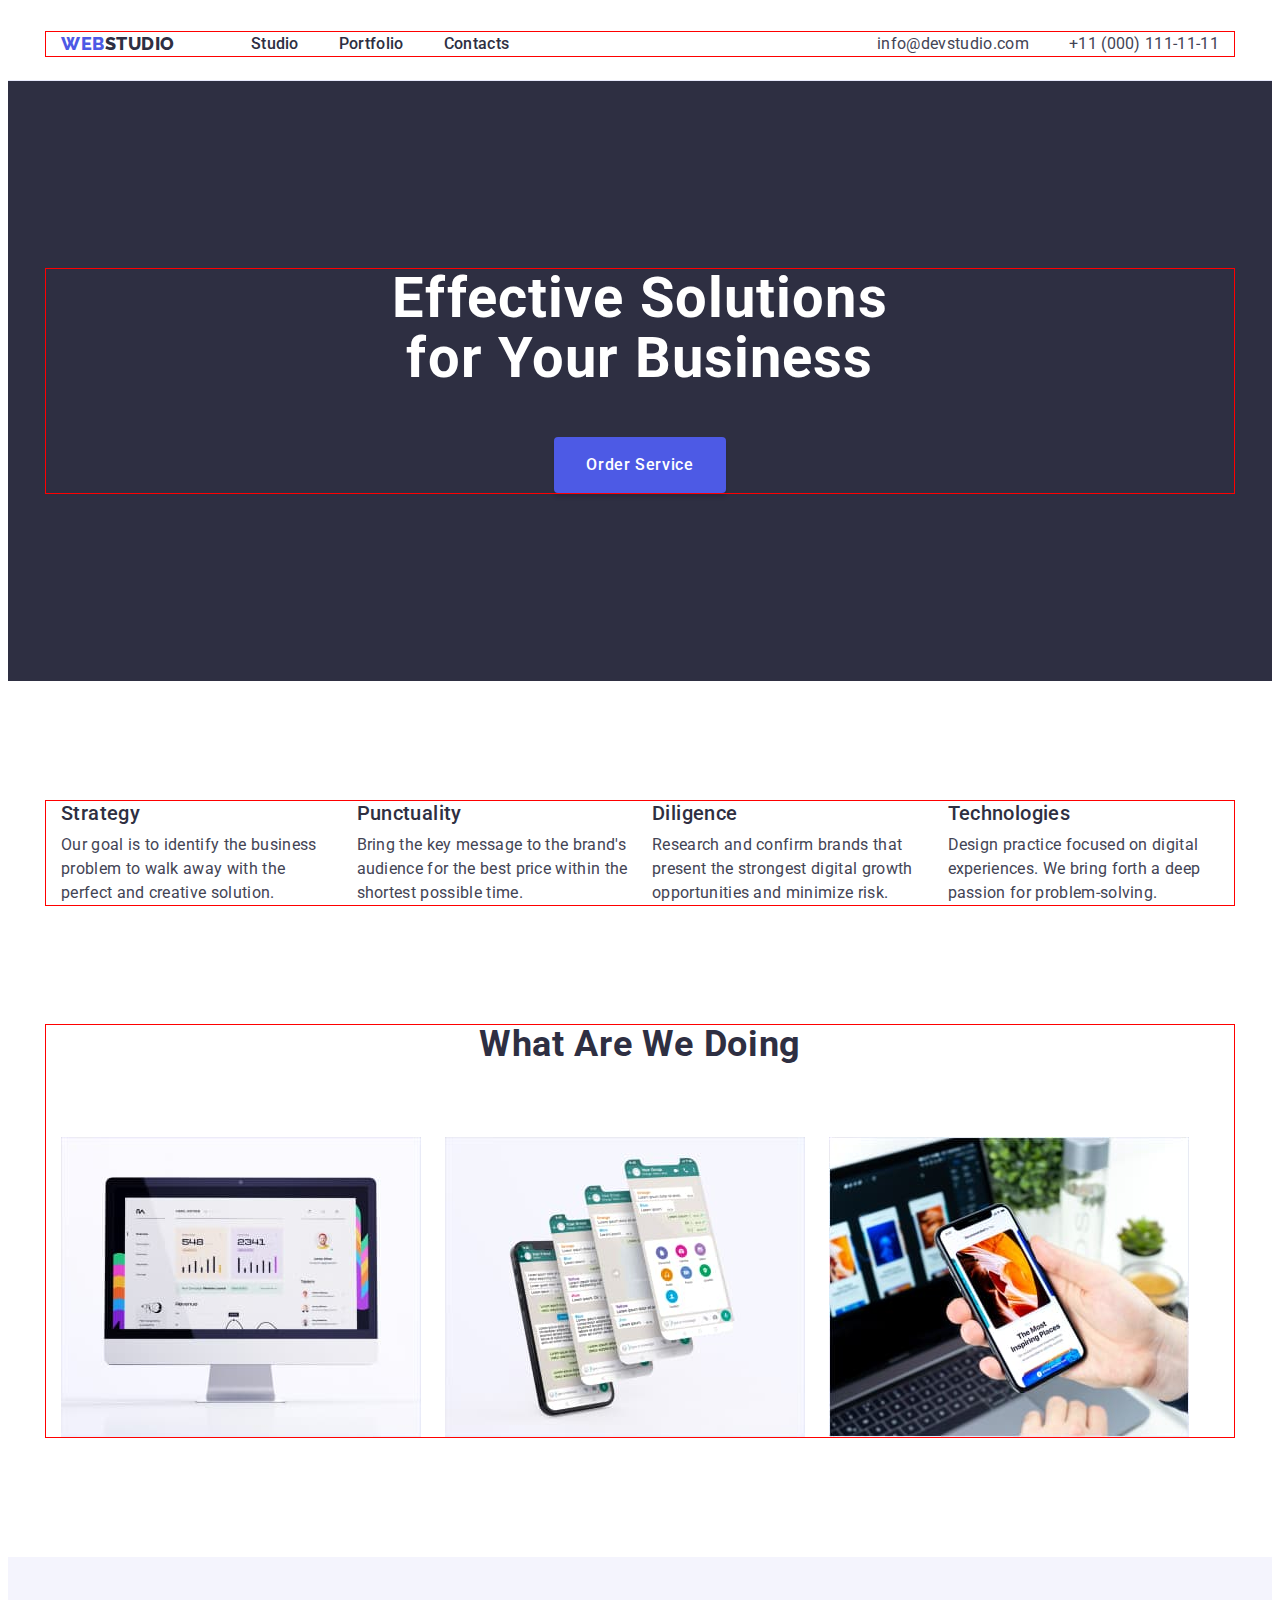
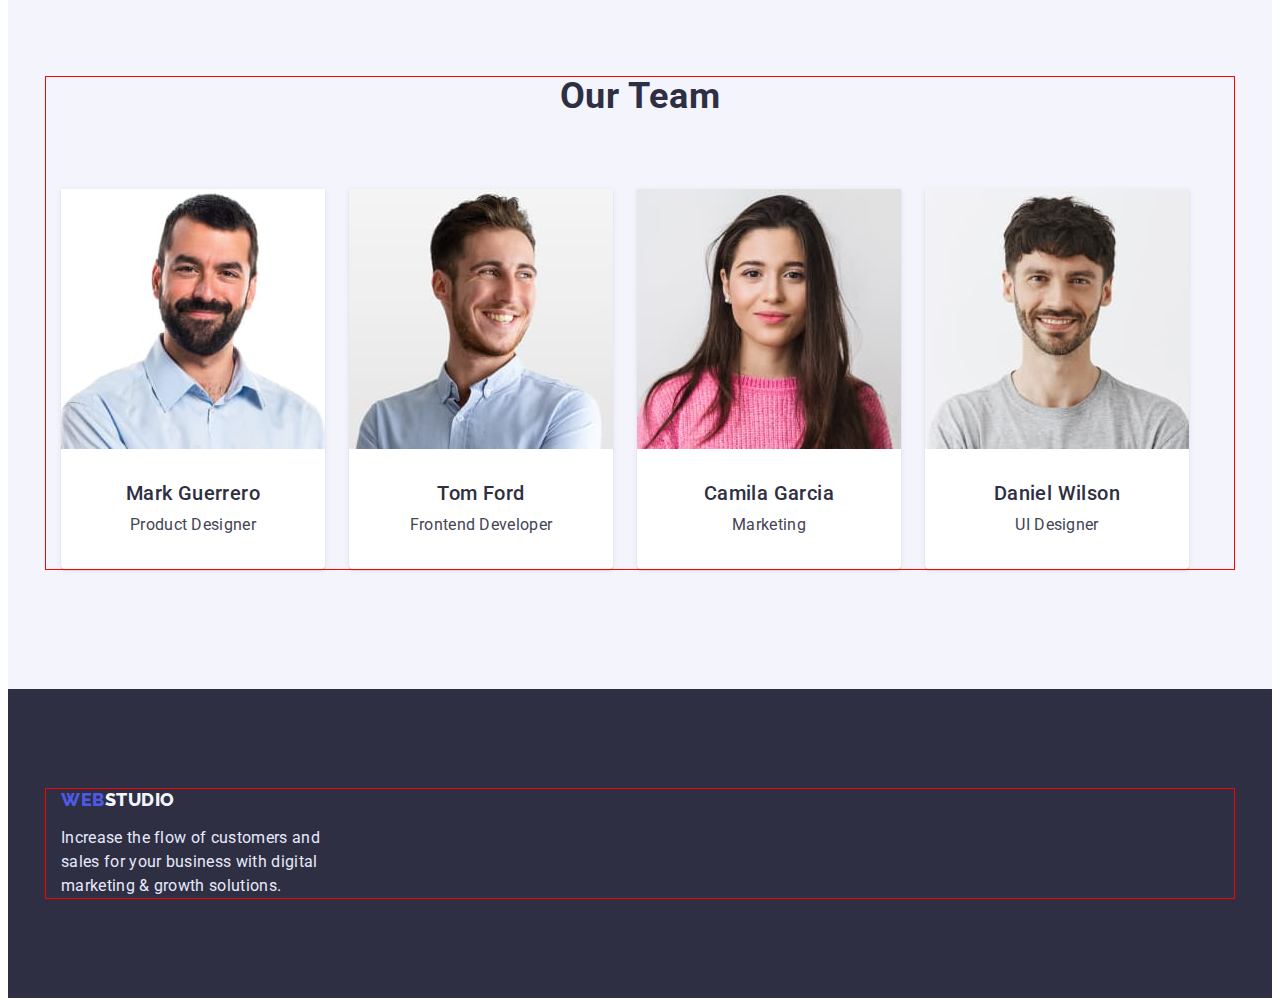
<file: index.html>
<!DOCTYPE html>
<html lang="en">
	<head>
		<meta charset="UTF-8" />
		<meta http-equiv="X-UA-Compatible" content="IE=edge" />
		<meta name="viewport" content="width=device-width, initial-scale=1.0" />
		<title>WebStudio</title>
		<link rel="preconnect" href="https://fonts.googleapis.com" />
		<link rel="preconnect" href="https://fonts.gstatic.com" crossorigin />
		<link
			href="https://fonts.googleapis.com/css2?family=Raleway:wght@800&family=Roboto:wght@400;500;700;900&display=swap"
			rel="stylesheet"
		/>
		<link
			rel="stylesheet"
			href="https://cdnjs.cloudflare.com/ajax/libs/modern-normalize/1.1.0/modern-normalize.min.css"
			integrity="sha512-wpPYUAdjBVSE4KJnH1VR1HeZfpl1ub8YT/NKx4PuQ5NmX2tKuGu6U/JRp5y+Y8XG2tV+wKQpNHVUX03MfMFn9Q=="
			crossorigin="anonymous"
			referrerpolicy="no-referrer"
		/>
		<link rel="stylesheet" href="./css/styles.css" />
	</head>
	<body>
		<header class="header">
			<div class="container header-container">
				<nav class="header-navigation">
					<a href="./index.html" class="header-logo link"><span> Web</span>Studio</a>
					<ul class="header-list list">
						<li class="header-item"><a href="" class="header-item-link link heading">Studio</a></li>
						<li class="header-item"><a href="./portfolio.html" class="header-item-link link heading">Portfolio</a></li>
						<li class="header-item"><a href="" class="header-item-link link heading">Contacts</a></li>
					</ul>
				</nav>
				<address class="header-address">
					<ul class="header-list list">
						<li class="header-item">
							<a href="mailto:info@devstudio.com" class="header-link link heading">info@devstudio.com</a>
						</li>
						<li class="header-item">
							<a href="tel:+110001111111" class="header-link link heading">+11 (000) 111-11-11</a>
						</li>
					</ul>
				</address>
			</div>
		</header>
		<main>
			<!--Hero section-->
			<section class="hero">
				<div class="container">
					<h1 class="hero-subject">Effective Solutions for Your Business</h1>
					<button type="button" class="hero-btn btn">Order Service</button>
				</div>
			</section>
			<!--/Hero section-->

			<!--Section Advantages-->
			<section class="advantages">
				<div class="container">
					<h2 class="visually-hidden">Advantages</h2>
					<ul class="advantages-list list">
						<li class="advantages-item">
							<h3 class="advantages-item-subtitle subtitle">Strategy</h3>
							<p class="advantages-item-description">
								Our goal is to identify the business problem to walk away with the perfect and creative solution.
							</p>
						</li>
						<li class="advantages-item">
							<h3 class="advantages-item-subtitle subtitle">Punctuality</h3>
							<p class="advantages-item-description">
								Bring the key message to the brand's audience for the best price within the shortest possible time.
							</p>
						</li>
						<li class="advantages-item">
							<h3 class="advantages-item-subtitle subtitle">Diligence</h3>
							<p class="advantages-item-description">
								Research and confirm brands that present the strongest digital growth opportunities and minimize risk.
							</p>
						</li>
						<li class="advantages-item">
							<h3 class="advantages-item-subtitle subtitle">Technologies</h3>
							<p class="advantages-item-description">
								Design practice focused on digital experiences. We bring forth a deep passion for problem-solving.
							</p>
						</li>
					</ul>
				</div>
			</section>
			<!--/Section Advantages-->

			<!--We doing section-->
			<section class="doing">
				<div class="container">
					<h2 class="doing-title title">What are we doing</h2>
					<ul class="doing-list list">
						<li class="doing-item">
							<img src="./images/doing-img-1.jpg" alt="computer screen" width="360" />
						</li>
						<li class="doing-item">
							<img src="./images/doing-img-2.jpg" alt="phone" width="360" />
						</li>
						<li class="doing-item">
							<img src="./images/doing-img-3.jpg" alt="phone and laptope" width="360" />
						</li>
					</ul>
				</div>
			</section>
			<!--/We doing section-->

			<!--Team section-->
			<section class="team">
				<div class="container">
					<h2 class="team-title title">Our Team</h2>
					<ul class="team-list list">
						<li class="team-item">
							<img src="./images/team-img-1.jpg" alt="photo Mark Guerrero" width="264" />
							<div class="team-item-container">
								<h3 class="team-item-subtitle subtitle">Mark Guerrero</h3>
								<p class="team-item-description">Product Designer</p></div
							>
						</li>
						<li class="team-item">
							<img src="./images/team-img-2.jpg" alt="photo Tom Ford" width="264" />
							<div class="team-item-container"
								><h3 class="team-item-subtitle subtitle">Tom Ford</h3>
								<p class="team-item-description">Frontend Developer</p></div
							>
						</li>
						<li class="team-item">
							<img src="./images/team-img-3.jpg" alt="photo Camila Garcia" width="264" />
							<div class="team-item-container"
								><h3 class="team-item-subtitle subtitle">Camila Garcia</h3>
								<p class="team-item-description">Marketing</p></div
							>
						</li>
						<li class="team-item">
							<img src="./images/team-img-4.jpg" alt="photo Daniel Wilson" width="264" />
							<div class="team-item-container"
								><h3 class="team-item-subtitle subtitle">Daniel Wilson</h3>
								<p class="team-item-description">UI Designer</p></div
							>
						</li>
					</ul>
				</div>
			</section>
			<!--/Team section-->
		</main>
		<footer class="footer">
			<div class="container">
				<a href="./index.html" class="footer-logo link"><span>Web</span>Studio</a>
				<p class="footer-text">
					Increase the flow of customers and sales for your business with digital marketing & growth solutions.
				</p>
			</div>
		</footer>
	</body>
</html>
</file>
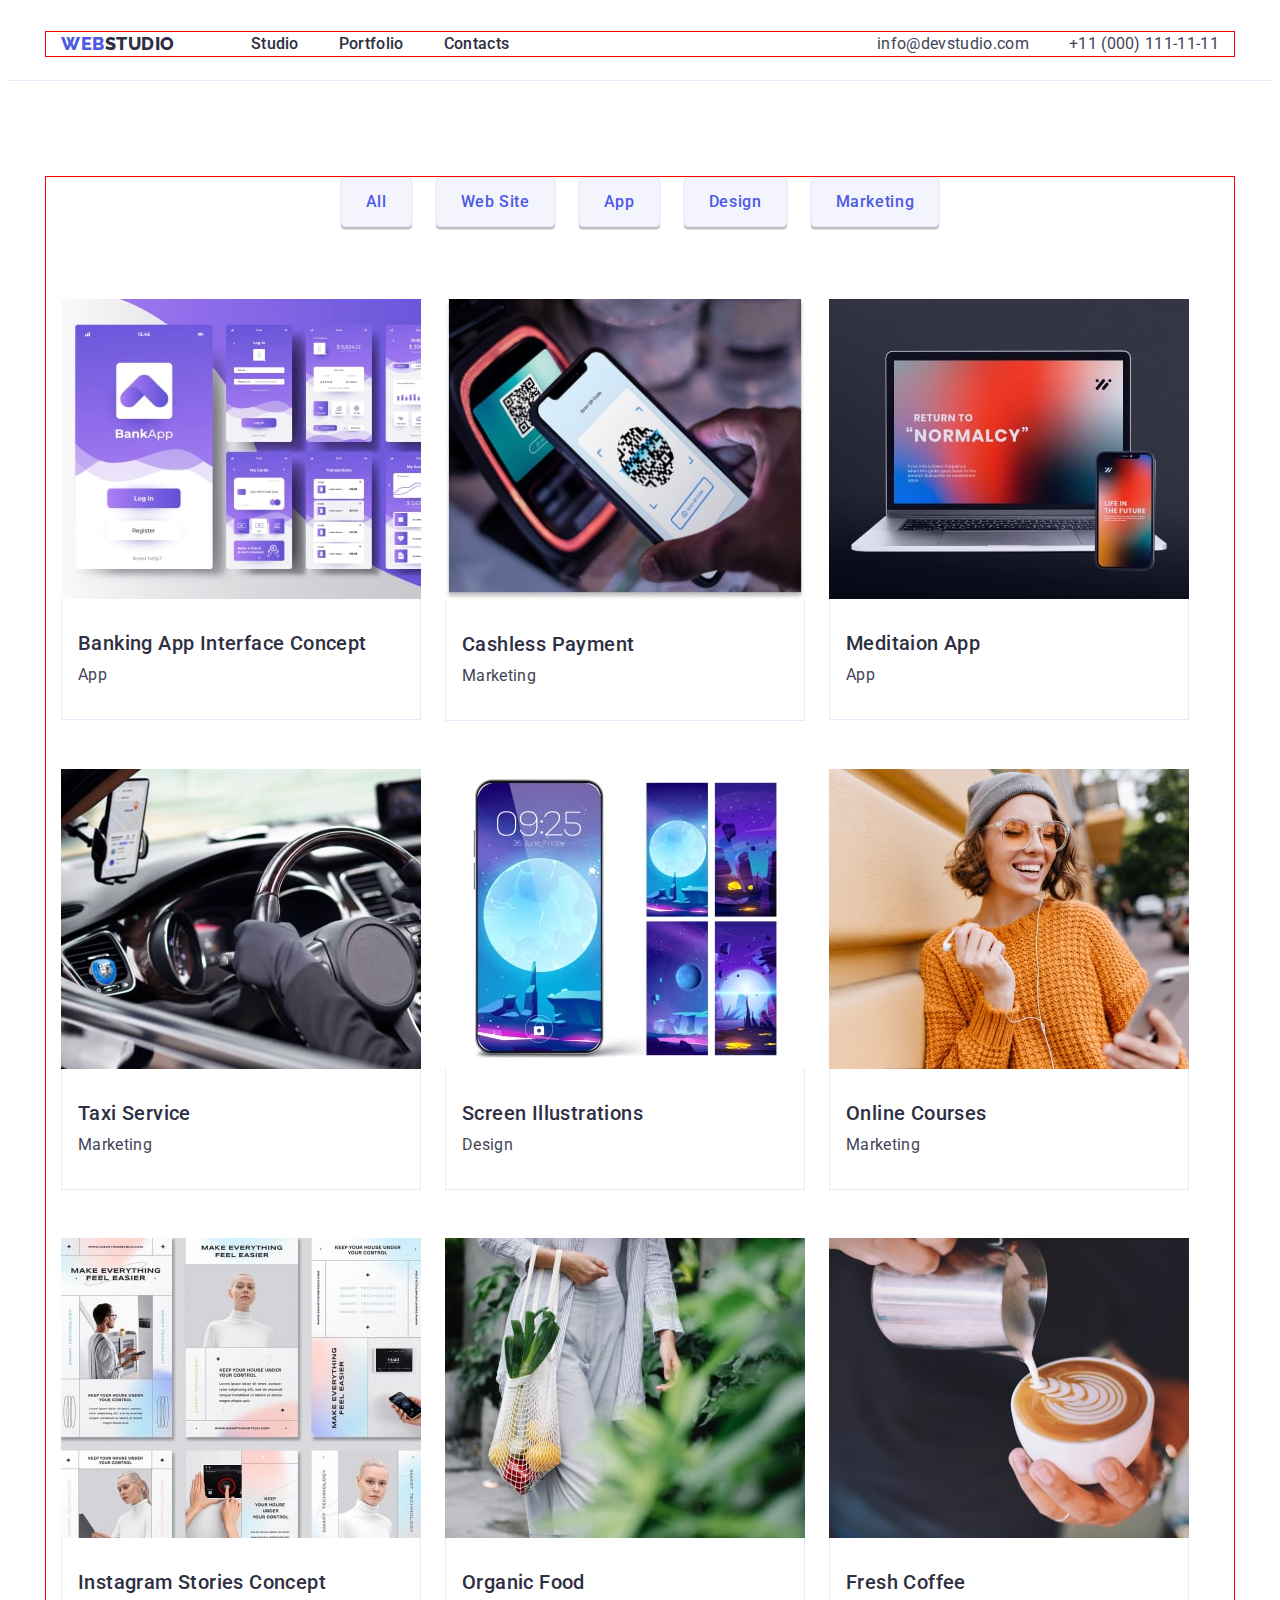
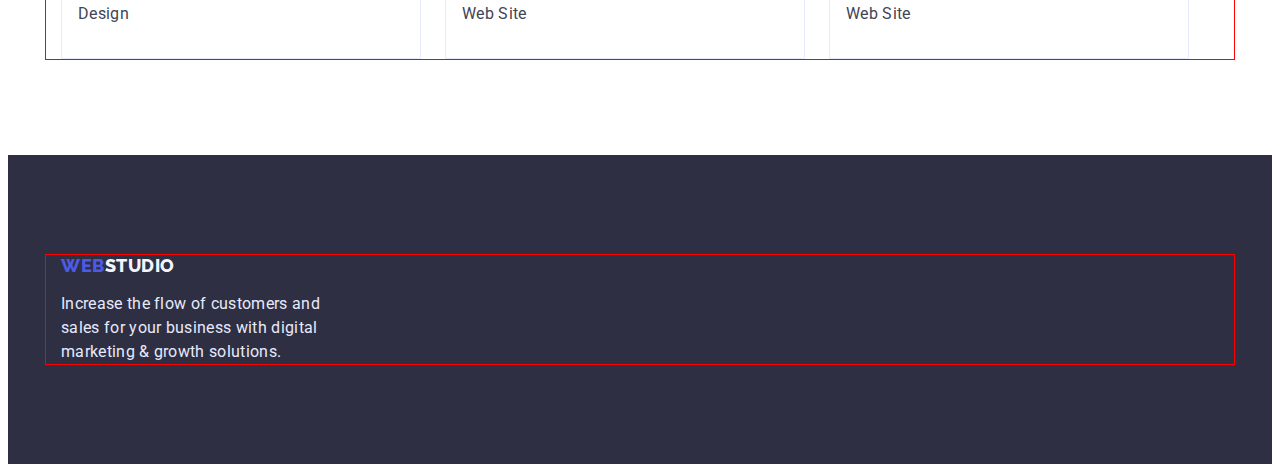
<file: portfolio.html>
<!DOCTYPE html>
<html lang="en">
	<head>
		<meta charset="UTF-8" />
		<meta http-equiv="X-UA-Compatible" content="IE=edge" />
		<meta name="viewport" content="width=device-width, initial-scale=1.0" />
		<title>Portfolio</title>
		<link rel="preconnect" href="https://fonts.googleapis.com" />
		<link rel="preconnect" href="https://fonts.gstatic.com" crossorigin />
		<link
			href="https://fonts.googleapis.com/css2?family=Raleway:wght@800&family=Roboto:wght@400;500;700;900&display=swap"
			rel="stylesheet"
		/>
		<link
			rel="stylesheet"
			href="https://cdnjs.cloudflare.com/ajax/libs/modern-normalize/1.1.0/modern-normalize.min.css"
			integrity="sha512-wpPYUAdjBVSE4KJnH1VR1HeZfpl1ub8YT/NKx4PuQ5NmX2tKuGu6U/JRp5y+Y8XG2tV+wKQpNHVUX03MfMFn9Q=="
			crossorigin="anonymous"
			referrerpolicy="no-referrer"
		/>
		<link rel="stylesheet" href="./css/styles.css" />
	</head>
	<body>
		<header class="header">
			<div class="container header-container">
				<nav class="header-navigation">
					<a href="./index.html" class="header-logo link"><span> Web</span>Studio</a>
					<ul class="header-list list">
						<li class="header-item"><a href="" class="header-item-link link heading">Studio</a></li>
						<li class="header-item"><a href="./portfolio.html" class="header-item-link link heading">Portfolio</a></li>
						<li class="header-item"><a href="" class="header-item-link link heading">Contacts</a></li>
					</ul>
				</nav>
				<address class="header-address">
					<ul class="header-list list">
						<li class="header-item">
							<a href="mailto:info@devstudio.com" class="header-link link heading">info@devstudio.com</a>
						</li>
						<li class="header-item">
							<a href="tel:+110001111111" class="header-link link heading">+11 (000) 111-11-11</a>
						</li>
					</ul>
				</address>
			</div>
		</header>

		<main>
			<!--Hero and portfolio section-->
			<h1 class="visually-hidden">Advantages</h1>
			<section class="control">
				<div class="container">
					<ul class="control-list list">
						<li class="control-item"><button type="button" class="control-item-btn btn">All</button></li>
						<li class="control-item"><button type="button" class="control-item-btn btn">Web Site</button></li>
						<li class="control-item"><button type="button" class="control-item-btn btn">App</button></li>
						<li class="control-item"><button type="button" class="control-item-btn btn">Design</button></li>
						<li class="control-item"><button type="button" class="control-item-btn btn">Marketing</button></li>
					</ul>

					<ul class="portfolio-list list">
						<li class="portfolio-item">
							<a href="" class="portfolio-item-link link">
								<img
									src="./images/portfolio-images-1.jpg"
									alt="Banking App Interface Concept"
									width="360"
									height="300"
								/>
								<div class="portfolio-item-container">
									<h2 class="portfolio-item-subtitle subtitle">Banking App Interface Concept</h2>
									<p class="portfolio-item-description">App</p></div
								>
							</a>
						</li>
						<li class="portfolio-item">
							<a href="" class="portfolio-item-link link">
								<img src="./images/portfolio-images-2.jpg" alt="Cashless Payment" width="360" height="300" />
								<div class="portfolio-item-container">
									<h2 class="portfolio-item-subtitle subtitle">Cashless Payment</h2>
									<p class="portfolio-item-description">Marketing</p></div
								>
							</a>
						</li>
						<li class="portfolio-item">
							<a href="" class="portfolio-item-link link">
								<img src="./images/portfolio-images-3.jpg" alt="Meditaion App" width="360" height="300" />
								<div class="portfolio-item-container">
									<h2 class="portfolio-item-subtitle subtitle">Meditaion App</h2>
									<p class="portfolio-item-description">App</p></div
								>
							</a>
						</li>
						<li class="portfolio-item">
							<a href="" class="portfolio-item-link link">
								<img src="./images/portfolio-images-4.jpg" alt="Taxi Service" width="360" height="300" />
								<div class="portfolio-item-container">
									<h2 class="portfolio-item-subtitle subtitle">Taxi Service</h2>
									<p class="portfolio-item-description">Marketing</p></div
								>
							</a>
						</li>
						<li class="portfolio-item">
							<a href="" class="portfolio-item-link link">
								<img src="./images/portfolio-images-5.jpg" alt="Screen Illustrations" width="360" height="300" />
								<div class="portfolio-item-container">
									<h2 class="portfolio-item-subtitle subtitle">Screen Illustrations</h2>
									<p class="portfolio-item-description">Design</p></div
								>
							</a>
						</li>
						<li class="portfolio-item">
							<a href="" class="portfolio-item-link link">
								<img src="./images/portfolio-images-6.jpg" alt="Online Courses" width="360" height="300" />
								<div class="portfolio-item-container">
									<h2 class="portfolio-item-subtitle subtitle">Online Courses</h2>
									<p class="portfolio-item-description">Marketing</p></div
								>
							</a>
						</li>
						<li class="portfolio-item">
							<a href="" class="portfolio-item-link link">
								<img src="./images/portfolio-images-7.jpg" alt="Instagram Stories Concept" width:="360" height="300"/>
								<div class="portfolio-item-container">
									<h2 class="portfolio-item-subtitle subtitle">Instagram Stories Concept</h2>
									<p class="portfolio-item-description">Design</p></div
								>
							</a>
						</li>
						<li class="portfolio-item">
							<a href="" class="portfolio-item-link link">
								<img src="./images/portfolio-images-8.jpg" alt="Organic Food" width="360" height="300" />
								<div class="portfolio-item-container">
									<h2 class="portfolio-item-subtitle subtitle">Organic Food</h2>
									<p class="portfolio-item-description">Web Site</p></div
								>
							</a>
						</li>
						<li class="portfolio-item">
							<a href="" class="portfolio-item-link link">
								<img src="./images/portfolio-images-9.jpg" alt="Fresh Coffee" width="360" height="300" />
								<div class="portfolio-item-container">
									<h2 class="portfolio-item-subtitle subtitle">Fresh Coffee</h2>
									<p class="portfolio-item-description">Web Site</p></div
								>
							</a>
						</li>
					</ul>
				</div>
			</section>
			<!--/Hero and portfolio section-->
		</main>
		<footer class="footer">
			<div class="container">
				<a href="./index.html" class="footer-logo link"><span>Web</span>Studio</a>
				<p class="footer-text">
					Increase the flow of customers and sales for your business with digital marketing & growth solutions.
				</p>
			</div>
		</footer>
	</body>
</html>
</file>
<file: css/styles.css>
:root {
	--hero-color: #ffffff;
	--main-title-color: #2e2f42;
	--main-description-color: #434455;
	--accent-color: #4d5ae5;
	--hover-focus-color: #404bbf;
	--background-color-1: #2e2f42;
	--background-color-2: #f4f4fd;
	--footer-text: #e7e9fc;
	--secondary-font: "Raleway", sans-serif;
	--margin-subtitle: 8px;
	--margin-title: 72px;
}
h1,
h2,
h3,
h4,
h5,
h6,
p {
	margin: 0;
}
ul {
	margin: 0;
	padding: 0;
}
img {
	display: block;
	max-width: 100%;
	height: auto;
}
body {
	font-family: "Roboto", sans-serif;
	color: var(--main-description-color);
}
.container {
	width: 1158px;
	margin: 0 auto;
	outline: 1px solid red;
	padding-left: 15px;
	padding-right: 15px;
}
.list {
	list-style: none;
}
.link {
	text-decoration: none;
}
.btn {
	font-family: inherit;
	font-weight: 500;
	font-size: 16px;
	line-height: 1.5;
	letter-spacing: 0.04em;
	cursor: pointer;
}
.control-item-btn:hover,
.control-item-btn:focus {
	color: var(--hero-color);
	background-color: var(--hover-focus-color);
	border: 1px solid var(--hover-focus-color);
}
.heading:hover,
.heading:focus {
	color: var(--hover-focus-color);
}
.header {
	padding: 24px 0;
	border-bottom: 1px solid var(--footer-text);
}
.header-container {
	display: flex;
	align-items: center;
}
.header-navigation {
	display: flex;
	align-items: center;
}
.header-logo {
	font-family: "Raleway", sans-serif;
	font-weight: 800;
	font-size: 18px;
	line-height: 1.33;
	letter-spacing: 0.03em;
	text-transform: uppercase;
	color: var(--main-title-color);
	margin-right: 76px;
}
.header-logo span {
	color: var(--accent-color);
}
.header-list {
	display: flex;
	gap: 40px;
}
.header-item {
}
.header-item-link {
	font-weight: 500;
	font-size: 16px;
	line-height: 1.5;
	letter-spacing: 0.02em;
	color: var(--main-title-color);
}
.header-address {
	margin-left: auto;
}
.header-link {
	font-style: normal;
	font-size: 16px;
	line-height: 1.5;
	letter-spacing: 0.02em;
	color: var(--main-description-color);
}
.title {
	font-weight: 700;
	font-size: 36px;
	line-height: 1.11;
	letter-spacing: 0.02em;
	text-transform: capitalize;
}
.subtitle {
	font-weight: 500;
	font-size: 20px;
	line-height: 1.2;
	letter-spacing: 0.02em;
}

.visually-hidden {
	position: absolute;
	width: 1px;
	height: 1px;
	margin: -1px;
	border: 0;
	padding: 0;
	white-space: nowrap;
	clip-path: inset(100%);
	clip: rect(0 0 0 0);
	overflow: hidden;
}

/* <!--Hero section--> */
.hero {
	background: var(--background-color-1);
	padding-top: 188px;
	padding-bottom: 188px;
	text-align: center;
}

.hero-subject {
	font-weight: 700;
	font-size: 56px;
	line-height: 1.07;
	letter-spacing: 0.02em;
	color: var(--hero-color);
	margin-bottom: 48px;
	width: 496px;
	margin-right: auto;
	margin-left: auto;
}
.hero-btn {
	color: var(--hero-color);
	background: var(--accent-color);
	border: none;
	box-shadow: 0px 4px 4px rgba(0, 0, 0, 0.15);
	border-radius: 4px;
	padding: 16px 32px;
	gap: 10px;
}

.hero-btn:hover,
.hero-btn:focus {
	background: var(--hover-focus-color);
}

/* <!--/Hero section--> */

/* <!--Section Advantages--> */
.advantages {
	padding: 120px 0;
}

.advantages-list {
	display: flex;
	flex-wrap: wrap;
	gap: 24px;
	padding: 0;
	list-style: none;
}

.advantages-item {
	flex-basis: calc((100% - 72px) / 4);
}

.advantages-item-subtitle {
	color: var(--main-title-color);
	margin-bottom: var(--margin-subtitle);
}
.advantages-item-description {
	font-size: 16px;
	line-height: 1.5;
	letter-spacing: 0.02em;
}
/* <!--/Section Advantages--> */

/* <!--We doing section--> */
.doing {
	padding-bottom: 120px;
}

.doing-title {
	color: var(--main-title-color);
	margin-bottom: var(--margin-title);
	text-align: center;
}
.doing-list {
	display: flex;
	align-items: center;
	gap: 24px;
}
.doing-item {
}
/* <!--/We doing section--> */

/* <!--Team section--> */
.team {
	background: var(--background-color-2);
	padding: 120px 0;
}

.team-title {
	color: var(--main-title-color);
	margin-bottom: var(--margin-title);
	text-align: center;
}
.team-list {
	display: flex;
	align-items: center;
	gap: 24px;
}
.team-item {
	background: #ffffff;
	box-shadow: 0px 1px 6px rgba(46, 47, 66, 0.08), 0px 1px 1px rgba(46, 47, 66, 0.16), 0px 2px 1px rgba(46, 47, 66, 0.08);
	border-radius: 0px 0px 4px 4px;
	text-align: center;
}
.team-item-container {
	padding: 32px 0;
}
.team-item-subtitle {
	color: var(--main-title-color);
	margin-bottom: var(--margin-subtitle);
}
.team-item-description {
	font-size: 16px;
	line-height: 1.5;
	letter-spacing: 0.02em;
}
/* <!--/Team section--> */
.footer {
	background: var(--background-color-1);
	padding: 100px 0;
}

.footer-logo {
	font-family: "Raleway", sans-serif;
	font-weight: 800;
	font-size: 18px;
	line-height: 1.17;
	letter-spacing: 0.03em;
	text-transform: uppercase;
	color: var(--background-color-2);
}

.footer-logo span {
	color: var(--accent-color);
}
.footer-text {
	font-size: 16px;
	line-height: 1.5;
	letter-spacing: 0.02em;
	color: var(--footer-text);
	width: 264px;
	margin-top: 16px;
}

/* <!--Hero and portfolio section-->*/
.control {
	padding: 96px 0;
}

.control-list {
	display: flex;
	justify-content: center;
	flex-wrap: wrap;
	align-items: center;
	gap: 24px;
	margin-bottom: var(--margin-title);
}
.control-item {
}
.control-item-btn {
	color: var(--accent-color);
	background: var(--background-color-2);
	border: 1px solid var(--footer-text);
	padding: 12px 24px;
	border-radius: 4px;
	box-shadow: 0px 3px 1px rgba(0, 0, 0, 0.1), 0px 2px 1px rgba(0, 0, 0, 0.08), 0px 2px 2px rgba(0, 0, 0, 0.12);
}

.portfolio-list {
	display: flex;
	flex-wrap: wrap;
}

.portfolio-item {
	margin-right: 24px;
	margin-bottom: 48px;
	width: 360px;
}
.portfolio-item:nth-child(3n) {
	margin-right: 0;
}
.portfolio-item:nth-last-child(-n + 3) {
	margin-bottom: 0;
}
.portfolio-item-link {
}
.portfolio-item-container {
	border: 1px solid var(--footer-text);
	border-top: none;
	padding: 32px 16px;
}
.portfolio-item-subtitle {
	color: var(--main-title-color);
	margin-bottom: var(--margin-subtitle);
}
.portfolio-item-description {
	font-size: 16px;
	line-height: 1.5;
	letter-spacing: 0.02em;
	color: var(--main-description-color);
}
/* <!--/Hero and portfolio section--> */
</file>
